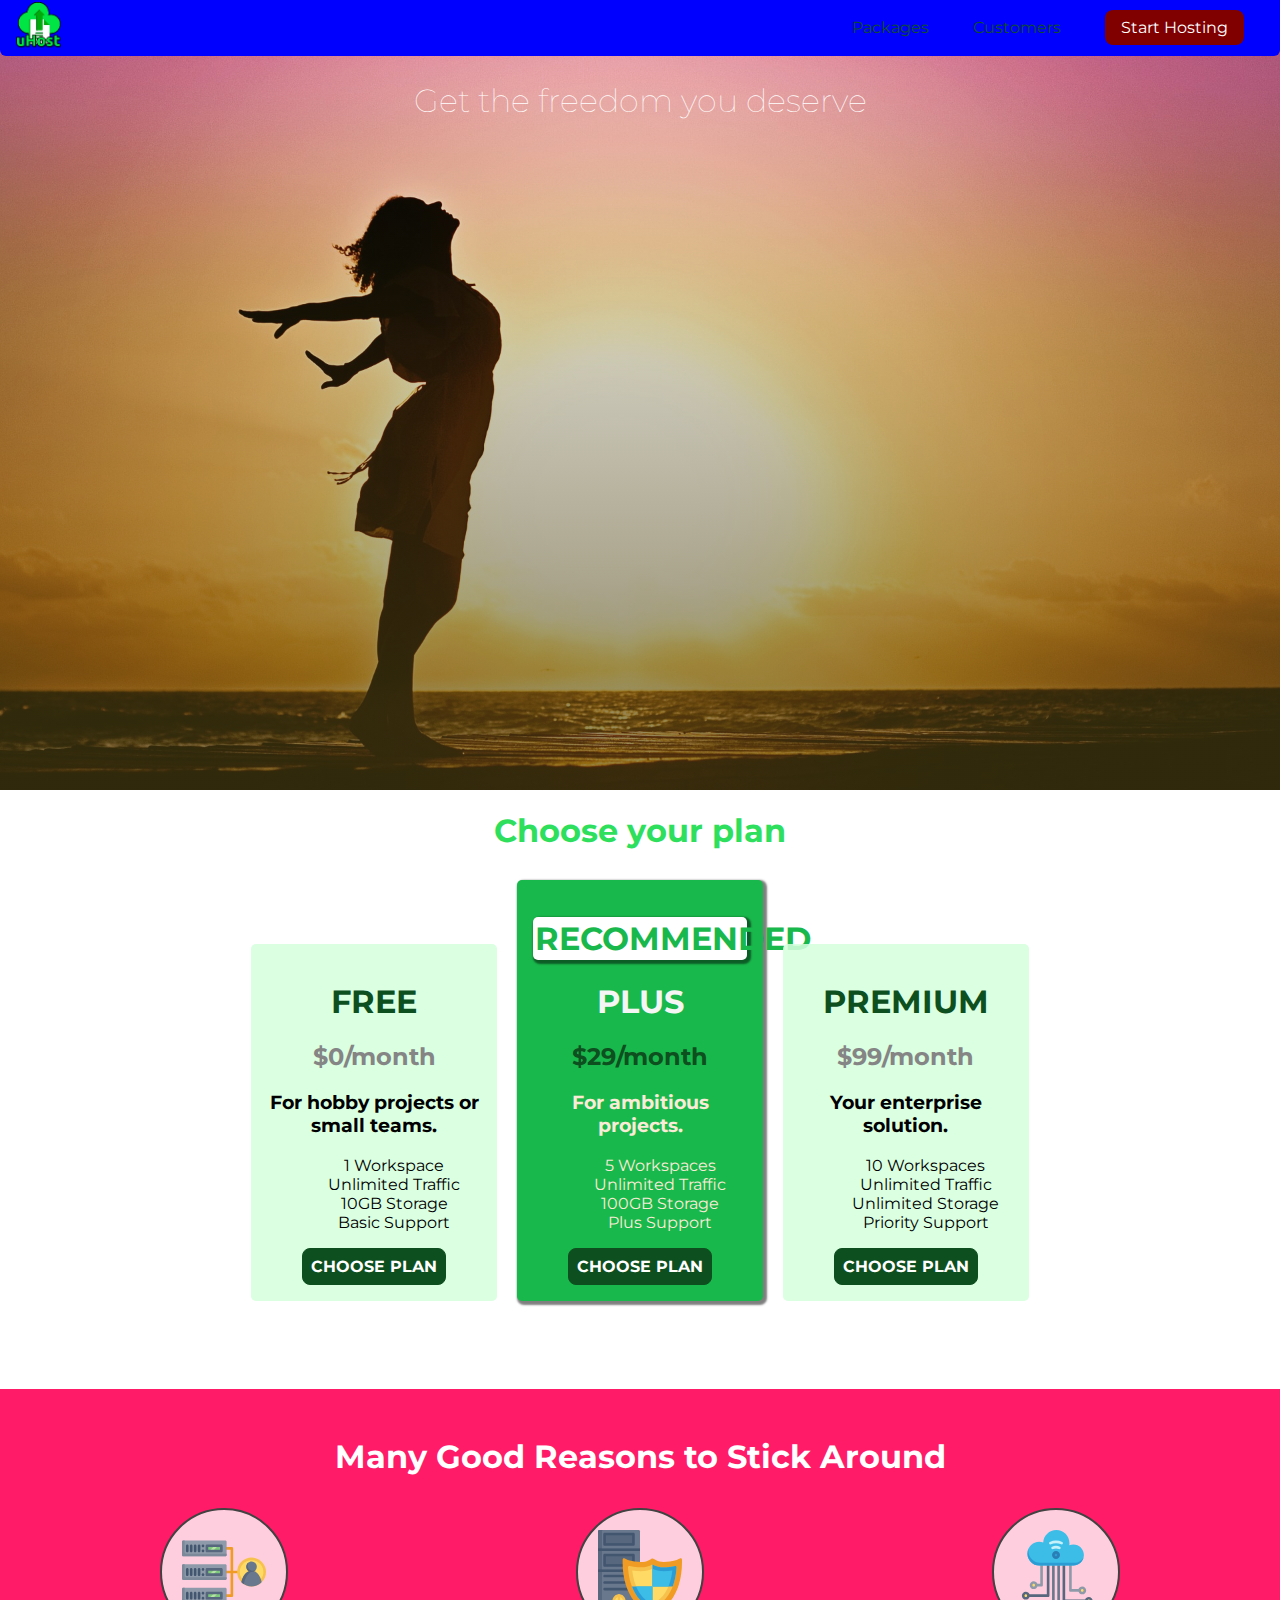
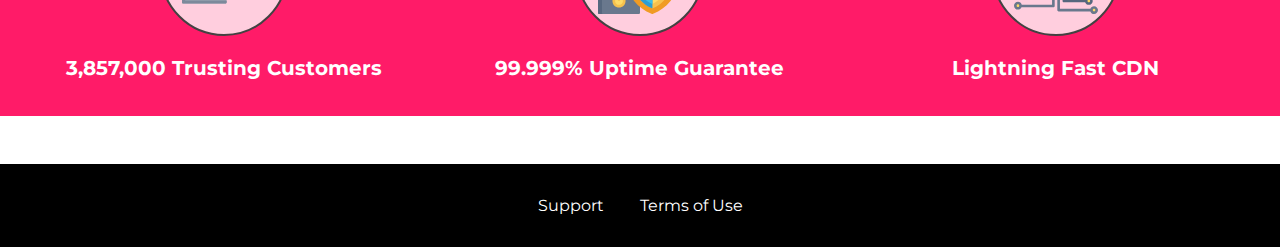
<file: index.html>
<!DOCTYPE html>
<html lang="en">

<head>
    <meta charset="UTF-8">
    <meta http-equiv="X-UA-Compatible" content="ie=edge">
    <title>uHost</title>
    <link rel="shortcut icon" href="favicon.png">
    <link href="https://fonts.googleapis.com/css2?family=Fascinate&family=Kdam+Thmor+Pro&family=Montserrat&display=swap"rel="stylesheet">    
    <link rel="stylesheet" href="shared.css">
    <link rel="stylesheet" href="main.css">
</head>

<body>
    <header class="main-header">
        <div>
            <a href="index.html" class="main-header_brand">
                <img src="uhost-icon.png" alt="uhost">
            </a>
        </div>
        <nav class="main-nav">
            <ul class="main-nav_items">
                <li class="main-nav_item">
                    <a href="packages/index.html">Packages</a>
                </li>
                <li class="main-nav_item">
                    <a href="customers/index.html">Customers</a>
                </li>
                <li class="main-nav_item main-nav_item--cta">
                    <a href="start-hosting/index.html">Start Hosting</a>
                </li>
            </ul>
        </nav>
    </header>
    <main>
        <section id="product-overview">
            <h1>Get the freedom you deserve</h1>
        </section>
        <section id="plans">
            <h1 class = "section-title">Choose your plan</h1>
            <div id="plans">
                <article class="plan">
                    <h1 class="plan__title">FREE</h1>
                    <h2 class="plan__price">$0/month</h2>
                    <h3>For hobby projects or small teams.</h3>
                    <ul>
                        <li>1 Workspace</li>
                        <li>Unlimited Traffic</li>
                        <li>10GB Storage</li>
                        <li>Basic Support</li>
                    </ul>
                    <div>
                        <button>CHOOSE PLAN</button>
                    </div>
                </article>
                <article class="plan RECOMMENDED">
                    <h1 class="plan__annotation">RECOMMENDED</h1>
                    <h1 class="plan__title">PLUS</h1>
                    <h2 class="plan__price">$29/month</h2>
                    <h3>For ambitious projects.</h3>
                    <ul>
                        <li>5 Workspaces</li>
                        <li>Unlimited Traffic</li>
                        <li>100GB Storage</li>
                        <li>Plus Support</li>
                    </ul>
                    <div>
                        <button>CHOOSE PLAN</button>
                    </div>
                </article>
                <article class="plan">
                    <h1 class="plan__title">PREMIUM</h1>
                    <h2 class="plan__price">$99/month</h2>
                    <h3>Your enterprise solution.</h3>
                    <ul>
                        <li>10 Workspaces</li>
                        <li>Unlimited Traffic</li>
                        <li>Unlimited Storage</li>
                        <li>Priority Support</li>
                    </ul>
                    <div>
                        <button>CHOOSE PLAN</button>
                    </div>
                </article>
            </div>
        </section>
        <section id="key-features">
            <h1 class="section-title">Many Good Reasons to Stick Around</h1>
            <ul>
                <li class="key-feature">
                    <div class="key-feature__image">
                        <svg viewBox="0 0 512 512">
                            <path style="fill:#F09B24;" d="M344,248h-32V112c0-4.418-3.582-8-8-8h-40c-4.418,0-8,3.582-8,8s3.582,8,8,8h32v128h-32  c-4.418,0-8,3.582-8,8s3.582,8,8,8h32v128h-32c-4.418,0-8,3.582-8,8s3.582,8,8,8h40c4.418,0,8-3.582,8-8V264h32c4.418,0,8-3.582,8-8  S348.418,248,344,248z"
                            />
                            <path style="fill:#8E9AA9;" d="M264,64H8c-4.418,0-8,3.582-8,8v80c0,4.418,3.582,8,8,8h256c4.418,0,8-3.582,8-8V72  C272,67.582,268.418,64,264,64z"
                            />
                            <path style="fill:#7C899B;" d="M24,144c-4.418,0-8-3.582-8-8V64H8c-4.418,0-8,3.582-8,8v80c0,4.418,3.582,8,8,8h256  c4.418,0,8-3.582,8-8v-8H24z"
                            />
                            <rect x="152" y="96" style="fill:#B8E3A8;" width="88" height="32" />
                            <g>
                                <polygon style="fill:#7EC97D;" points="152,96 152,128 166,128 198,96  " />
                                <polygon style="fill:#7EC97D;" points="220,96 188,128 240,128 240,96  " />
                            </g>
                            <path style="fill:#56677E;" d="M240,136h-88c-4.418,0-8-3.582-8-8V96c0-4.418,3.582-8,8-8h88c4.418,0,8,3.582,8,8v32  C248,132.418,244.418,136,240,136z M160,120h72v-16h-72V120z"
                            />
                            <g>
                                <path style="fill:#435670;" d="M32,136c-4.418,0-8-3.582-8-8V96c0-4.418,3.582-8,8-8s8,3.582,8,8v32C40,132.418,36.418,136,32,136z   "
                                />
                                <path style="fill:#435670;" d="M56,136c-4.418,0-8-3.582-8-8V96c0-4.418,3.582-8,8-8s8,3.582,8,8v32C64,132.418,60.418,136,56,136z   "
                                />
                                <path style="fill:#435670;" d="M80,136c-4.418,0-8-3.582-8-8V96c0-4.418,3.582-8,8-8s8,3.582,8,8v32C88,132.418,84.418,136,80,136z   "
                                />
                                <path style="fill:#435670;" d="M104,136c-4.418,0-8-3.582-8-8V96c0-4.418,3.582-8,8-8s8,3.582,8,8v32   C112,132.418,108.418,136,104,136z"
                                />
                                <path style="fill:#435670;" d="M128,105c-4.418,0-8-3.582-8-8v-1c0-4.418,3.582-8,8-8s8,3.582,8,8v1   C136,101.418,132.418,105,128,105z"
                                />
                                <path style="fill:#435670;" d="M128,136c-4.418,0-8-3.582-8-8v-1c0-4.418,3.582-8,8-8s8,3.582,8,8v1   C136,132.418,132.418,136,128,136z"
                                />
                            </g>
                            <path style="fill:#8E9AA9;" d="M264,208H8c-4.418,0-8,3.582-8,8v80c0,4.418,3.582,8,8,8h256c4.418,0,8-3.582,8-8v-80  C272,211.582,268.418,208,264,208z"
                            />
                            <path style="fill:#7C899B;" d="M24,288c-4.418,0-8-3.582-8-8v-72H8c-4.418,0-8,3.582-8,8v80c0,4.418,3.582,8,8,8h256  c4.418,0,8-3.582,8-8v-8H24z"
                            />
                            <rect x="152" y="240" style="fill:#B8E3A8;" width="88" height="32" />
                            <g>
                                <polygon style="fill:#7EC97D;" points="152,240 152,272 166,272 198,240  " />
                                <polygon style="fill:#7EC97D;" points="220,240 188,272 240,272 240,240  " />
                            </g>
                            <path style="fill:#56677E;" d="M240,280h-88c-4.418,0-8-3.582-8-8v-32c0-4.418,3.582-8,8-8h88c4.418,0,8,3.582,8,8v32  C248,276.418,244.418,280,240,280z M160,264h72v-16h-72V264z"
                            />
                            <g>
                                <path style="fill:#435670;" d="M32,280c-4.418,0-8-3.582-8-8v-32c0-4.418,3.582-8,8-8s8,3.582,8,8v32C40,276.418,36.418,280,32,280   z"
                                />
                                <path style="fill:#435670;" d="M56,280c-4.418,0-8-3.582-8-8v-32c0-4.418,3.582-8,8-8s8,3.582,8,8v32C64,276.418,60.418,280,56,280   z"
                                />
                                <path style="fill:#435670;" d="M80,280c-4.418,0-8-3.582-8-8v-32c0-4.418,3.582-8,8-8s8,3.582,8,8v32C88,276.418,84.418,280,80,280   z"
                                />
                                <path style="fill:#435670;" d="M104,280c-4.418,0-8-3.582-8-8v-32c0-4.418,3.582-8,8-8s8,3.582,8,8v32   C112,276.418,108.418,280,104,280z"
                                />
                                <path style="fill:#435670;" d="M128,249c-4.418,0-8-3.582-8-8v-1c0-4.418,3.582-8,8-8s8,3.582,8,8v1   C136,245.418,132.418,249,128,249z"
                                />
                                <path style="fill:#435670;" d="M128,280c-4.418,0-8-3.582-8-8v-1c0-4.418,3.582-8,8-8s8,3.582,8,8v1   C136,276.418,132.418,280,128,280z"
                                />
                            </g>
                            <path style="fill:#8E9AA9;" d="M264,352H8c-4.418,0-8,3.582-8,8v80c0,4.418,3.582,8,8,8h256c4.418,0,8-3.582,8-8v-80  C272,355.582,268.418,352,264,352z"
                            />
                            <path style="fill:#7C899B;" d="M24,432c-4.418,0-8-3.582-8-8v-72H8c-4.418,0-8,3.582-8,8v80c0,4.418,3.582,8,8,8h256  c4.418,0,8-3.582,8-8v-8H24z"
                            />
                            <rect x="152" y="384" style="fill:#B8E3A8;" width="88" height="32" />
                            <g>
                                <polygon style="fill:#7EC97D;" points="152,384 152,416 166,416 198,384  " />
                                <polygon style="fill:#7EC97D;" points="220,384 188,416 240,416 240,384  " />
                            </g>
                            <path style="fill:#56677E;" d="M240,424h-88c-4.418,0-8-3.582-8-8v-32c0-4.418,3.582-8,8-8h88c4.418,0,8,3.582,8,8v32  C248,420.418,244.418,424,240,424z M160,408h72v-16h-72V408z"
                            />
                            <g>
                                <path style="fill:#435670;" d="M32,424c-4.418,0-8-3.582-8-8v-32c0-4.418,3.582-8,8-8s8,3.582,8,8v32C40,420.418,36.418,424,32,424   z"
                                />
                                <path style="fill:#435670;" d="M56,424c-4.418,0-8-3.582-8-8v-32c0-4.418,3.582-8,8-8s8,3.582,8,8v32C64,420.418,60.418,424,56,424   z"
                                />
                                <path style="fill:#435670;" d="M80,424c-4.418,0-8-3.582-8-8v-32c0-4.418,3.582-8,8-8s8,3.582,8,8v32C88,420.418,84.418,424,80,424   z"
                                />
                                <path style="fill:#435670;" d="M104,424c-4.418,0-8-3.582-8-8v-32c0-4.418,3.582-8,8-8s8,3.582,8,8v32   C112,420.418,108.418,424,104,424z"
                                />
                                <path style="fill:#435670;" d="M128,393c-4.418,0-8-3.582-8-8v-1c0-4.418,3.582-8,8-8s8,3.582,8,8v1   C136,389.418,132.418,393,128,393z"
                                />
                                <path style="fill:#435670;" d="M128,424c-4.418,0-8-3.582-8-8v-1c0-4.418,3.582-8,8-8s8,3.582,8,8v1   C136,420.418,132.418,424,128,424z"
                                />
                            </g>
                            <path style="fill:#F7C14D;" d="M424,168c-48.523,0-88,39.477-88,88s39.477,88,88,88s88-39.477,88-88S472.523,168,424,168z" />
                            <path style="fill:#FFDB66;" d="M424,184c-39.701,0-72,32.299-72,72s32.299,72,72,72s72-32.299,72-72S463.701,184,424,184z" />
                            <path style="fill:#69788D;" d="M484.893,314.16C476.393,274.588,451.922,248,424,248s-52.393,26.588-60.893,66.16  c-0.605,2.82,0.354,5.749,2.511,7.664C381.731,336.124,402.465,344,424,344s42.269-7.876,58.381-22.176  C484.539,319.909,485.498,316.98,484.893,314.16z"
                            />
                            <path style="fill:#56677E;" d="M434.053,249.171C430.768,248.403,427.411,248,424,248c-27.922,0-52.393,26.588-60.893,66.16  c-0.605,2.82,0.354,5.749,2.511,7.664c3.383,3.002,6.979,5.703,10.734,8.125C384.904,286.243,407.373,255.378,434.053,249.171z"
                            />
                            <path style="fill:#69788D;" d="M424,192c-17.645,0-32,14.355-32,32s14.355,32,32,32s32-14.355,32-32S441.645,192,424,192z" />
                            <path style="fill:#56677E;" d="M432,248c-17.645,0-32-14.355-32-32c0-6.783,2.128-13.076,5.742-18.258  C397.444,203.53,392,213.138,392,224c0,17.645,14.355,32,32,32c10.862,0,20.471-5.444,26.258-13.742  C445.076,245.872,438.783,248,432,248z"
                            />

                        </svg>
                    </div>
                    <p class="key-feature__description">3,857,000 Trusting Customers</p>
                </li>
                <li class="key-feature">
                    <div class="key-feature__image">
                        <svg viewBox="0 0 512 512">
                            <path style="fill:#69788D;" d="M248,0H8C3.582,0,0,3.582,0,8v496c0,4.418,3.582,8,8,8h240c4.418,0,8-3.582,8-8V8  C256,3.582,252.418,0,248,0z"
                            />
                            <path style="fill:#56677E;" d="M24,504V8c0-4.418,3.582-8,8-8H8C3.582,0,0,3.582,0,8v496c0,4.418,3.582,8,8,8h24  C27.582,512,24,508.418,24,504z"
                            />
                            <g>
                                <rect x="0" y="112" style="fill:#435670;" width="256" height="16" />
                                <rect x="0" y="240" style="fill:#435670;" width="256" height="16" />
                            </g>
                            <path style="fill:#F7C14D;" d="M128,392c-22.056,0-40,17.944-40,40s17.944,40,40,40s40-17.944,40-40S150.056,392,128,392z" />
                            <path style="fill:#FFDB66;" d="M128,408c-13.233,0-24,10.767-24,24s10.767,24,24,24s24-10.767,24-24S141.233,408,128,408z" />
                            <path style="fill:#F7C14D;" d="M128,392c-2.739,0-5.414,0.278-8,0.805V424c0,4.418,3.582,8,8,8c4.418,0,8-3.582,8-8v-31.195  C133.414,392.278,130.739,392,128,392z"
                            />
                            <g>
                                <path style="fill:#435670;" d="M216,288H40c-4.418,0-8-3.582-8-8s3.582-8,8-8h176c4.418,0,8,3.582,8,8S220.418,288,216,288z"
                                />
                                <path style="fill:#435670;" d="M216,328H40c-4.418,0-8-3.582-8-8s3.582-8,8-8h176c4.418,0,8,3.582,8,8S220.418,328,216,328z"
                                />
                                <path style="fill:#435670;" d="M216,368H40c-4.418,0-8-3.582-8-8s3.582-8,8-8h176c4.418,0,8,3.582,8,8S220.418,368,216,368z"
                                />
                                <path style="fill:#435670;" d="M216,16H40c-4.418,0-8,3.582-8,8v64c0,4.418,3.582,8,8,8h176c4.418,0,8-3.582,8-8V24   C224,19.582,220.418,16,216,16z"
                                />
                            </g>
                            <rect x="48" y="32" style="fill:#56677E;" width="160" height="48" />
                            <path style="fill:#435670;" d="M216,144H40c-4.418,0-8,3.582-8,8v64c0,4.418,3.582,8,8,8h176c4.418,0,8-3.582,8-8v-64  C224,147.582,220.418,144,216,144z"
                            />
                            <rect x="48" y="160" style="fill:#56677E;" width="160" height="48" />
                            <path style="fill:#F09B24;" d="M511.747,180.237c-0.194-6.537-8.107-10.107-13.135-5.894c-5.6,4.693-42.904,21.282-98.514,21.282  c-33.45,0-64.625-20.999-64.929-21.206c-2.9-1.991-6.764-1.85-9.512,0.346c-2.677,2.135-27.201,20.86-63.793,20.86  c-55.607,0-92.914-16.589-98.515-21.282c-5.028-4.211-12.941-0.645-13.135,5.894c-1.634,54.834,4.655,105.941,18.693,151.903  c12.096,39.604,29.759,74.047,52.497,102.373c27.538,34.304,62.743,59.882,104.66,76.045c3.069,1.918,6.757,1.921,9.83,0  c41.917-16.163,77.122-41.741,104.66-76.045c22.738-28.326,40.401-62.77,52.497-102.373  C507.092,286.179,513.381,235.071,511.747,180.237z"
                            />
                            <path style="fill:#F7C14D;" d="M476.21,221.226c-1.953-1.631-4.568-2.235-7.036-1.628c-21.686,5.327-44.926,8.028-69.075,8.028  c-25.926,0-49.633-8.975-64.955-16.504c-2.307-1.134-5.016-1.091-7.284,0.116c-14.059,7.477-36.919,16.388-65.994,16.388  c-24.153,0-47.394-2.701-69.075-8.028c-5.155-1.268-10.221,2.966-9.894,8.261c2.077,33.693,7.668,65.635,16.616,94.935  c22.774,74.565,66.139,126.334,128.888,153.868c2.032,0.891,4.397,0.891,6.43,0c61.777-27.107,104.716-78.876,127.62-153.868  c8.948-29.3,14.539-61.241,16.616-94.935C479.224,225.319,478.163,222.856,476.21,221.226z"
                            />
                            <path style="fill:#FFDB66;" d="M331.609,451.727c-52.604-25.289-89.304-70.987-109.144-135.944  c-6.532-21.39-11.162-44.336-13.82-68.447c17.133,2.852,34.952,4.291,53.22,4.291c29.394,0,53.376-7.793,69.978-15.561  c17.44,7.736,41.656,15.561,68.256,15.561c18.267,0,36.085-1.439,53.219-4.291c-2.659,24.112-7.288,47.06-13.82,68.448  C419.545,381.108,383.27,426.805,331.609,451.727z"
                            />
                            <g>
                                <path style="fill:#2C9DD4;" d="M479.066,227.858c0.157-2.539-0.903-5.002-2.856-6.633s-4.568-2.235-7.036-1.628   c-21.686,5.327-44.926,8.028-69.075,8.028c-25.926,0-49.633-8.975-64.955-16.504c-1.057-0.52-2.2-0.78-3.345-0.806l-0.072,133.351   h123.601c2.556-6.746,4.933-13.702,7.123-20.874C471.398,293.493,476.989,261.552,479.066,227.858z"
                                />
                                <path style="fill:#2C9DD4;" d="M206.658,343.667c24.153,63.42,65.028,108.108,121.743,132.995c1.031,0.452,2.147,0.673,3.263,0.666   l0.063-133.661H206.658z"
                                />
                            </g>
                            <g>
                                <path style="fill:#3CBDE8;" d="M439.497,315.783c6.532-21.389,11.161-44.336,13.82-68.448c-17.134,2.852-34.952,4.291-53.219,4.291   c-26.6,0-50.815-7.824-68.256-15.561l-0.116,107.601h97.758C433.179,334.807,436.524,325.518,439.497,315.783z"
                                />
                                <path style="fill:#3CBDE8;" d="M232.523,343.667c21.144,50.298,54.363,86.56,99.087,108.06l0.117-108.06H232.523z" />
                            </g>
                        </svg>
                    </div>
                    <p class="key-feature__description">99.999% Uptime Guarantee</p>
                </li>
                <li class="key-feature">
                    <div class="key-feature__image">
                        <svg viewBox="0 0 512 512">
                            <path style="fill:#8E9AA9;" d="M168,200c-4.418,0-8,3.582-8,8v120h-17.376c-3.302-9.311-12.194-16-22.624-16  c-13.234,0-24,10.767-24,24s10.766,24,24,24c10.429,0,19.321-6.689,22.624-16H168c4.418,0,8-3.582,8-8V208  C176,203.582,172.418,200,168,200z"
                            />
                            <path style="fill:#FFDB66;" d="M120,328c-4.411,0-8,3.589-8,8s3.589,8,8,8s8-3.589,8-8S124.411,328,120,328z" />
                            <path style="fill:#56677E;" d="M208,200c-4.418,0-8,3.582-8,8v184H94.624C91.322,382.689,82.43,376,72,376  c-13.234,0-24,10.767-24,24s10.766,24,24,24c10.429,0,19.321-6.689,22.624-16H208c4.418,0,8-3.582,8-8V208  C216,203.582,212.418,200,208,200z"
                            />
                            <path style="fill:#FFDB66;" d="M72,392c-4.411,0-8,3.589-8,8s3.589,8,8,8s8-3.589,8-8S76.411,392,72,392z" />
                            <path style="fill:#69788D;" d="M240,208c-4.418,0-8,3.582-8,8v239H47.24c-2.671-10.34-12.078-18-23.24-18c-13.234,0-24,10.767-24,24  s10.766,24,24,24c9.666,0,18.009-5.747,21.809-14H240c4.418,0,8-3.582,8-8V216C248,211.582,244.418,208,240,208z"
                            />
                            <path style="fill:#FFDB66;" d="M24,453c-4.411,0-8,3.589-8,8s3.589,8,8,8s8-3.589,8-8S28.411,453,24,453z" />
                            <path style="fill:#69788D;" d="M488,464c-10.429,0-19.321,6.689-22.624,16H280V208c0-4.418-3.582-8-8-8s-8,3.582-8,8v280  c0,4.418,3.582,8,8,8h193.376c3.302,9.311,12.194,16,22.624,16c13.234,0,24-10.767,24-24S501.234,464,488,464z"
                            />
                            <path style="fill:#FFDB66;" d="M488,480c-4.411,0-8,3.589-8,8s3.589,8,8,8s8-3.589,8-8S492.411,480,488,480z" />
                            <path style="fill:#56677E;" d="M456,408c-10.429,0-19.321,6.689-22.624,16H312V208c0-4.418-3.582-8-8-8s-8,3.582-8,8v224  c0,4.418,3.582,8,8,8h129.376c3.302,9.311,12.194,16,22.624,16c13.234,0,24-10.767,24-24S469.234,408,456,408z"
                            />
                            <path style="fill:#FFDB66;" d="M456,424c-4.411,0-8,3.589-8,8s3.589,8,8,8s8-3.589,8-8S460.411,424,456,424z" />
                            <path style="fill:#8E9AA9;" d="M416,344c-10.429,0-19.321,6.689-22.624,16H352V208c0-4.418-3.582-8-8-8s-8,3.582-8,8v160  c0,4.418,3.582,8,8,8h49.376c3.302,9.311,12.194,16,22.624,16c13.234,0,24-10.767,24-24S429.234,344,416,344z"
                            />
                            <path style="fill:#FFDB66;" d="M416,360c-4.411,0-8,3.589-8,8s3.589,8,8,8s8-3.589,8-8S420.411,360,416,360z" />
                            <path style="fill:#3CBDE8;" d="M362,88c-8.741,0-17.231,1.751-25.06,5.085C337.646,88.797,338,84.43,338,80  c0-44.112-35.888-80-80-80c-42.823,0-77.895,33.816-79.909,76.149C170.393,73.415,162.244,72,154,72c-39.701,0-72,32.299-72,72  s32.299,72,72,72h208c35.29,0,64-28.71,64-64S397.29,88,362,88z"
                            />
                            <path style="fill:#2C9DD4;" d="M368,200H160c-39.701,0-72-32.299-72-72c0-5.863,0.721-11.559,2.05-17.019  C84.918,120.88,82,132.102,82,144c0,39.701,32.299,72,72,72h208c30.389,0,55.88-21.296,62.379-49.743  C413.565,186.327,392.352,200,368,200z"
                            />
                            <path style="fill:#2A7DB5;" d="M256,128c-13.234,0-24,10.767-24,24s10.766,24,24,24c13.233,0,24-10.767,24-24S269.233,128,256,128z"
                            />
                            <path style="fill:#2C9DD4;" d="M256,144c-4.411,0-8,3.589-8,8s3.589,8,8,8c4.411,0,8-3.589,8-8S260.411,144,256,144z" />
                            <g>
                                <path style="fill:#C5F1FA;" d="M221.755,87.695c-2.994,0-5.864-1.688-7.233-4.572c-1.894-3.991-0.194-8.763,3.798-10.657   C230.157,66.849,242.834,64,256,64c13.166,0,25.844,2.849,37.68,8.466c3.992,1.895,5.692,6.666,3.798,10.657   s-6.666,5.692-10.657,3.798C277.144,82.328,266.774,80,256,80c-10.774,0-21.144,2.328-30.821,6.921   C224.072,87.446,222.904,87.695,221.755,87.695z"
                                />
                                <path style="fill:#C5F1FA;" d="M276.545,116.618c-1.148,0-2.316-0.249-3.424-0.774C267.745,113.293,261.985,112,256,112   c-5.985,0-11.745,1.293-17.121,3.844c-3.991,1.895-8.763,0.192-10.657-3.798c-1.894-3.992-0.193-8.764,3.798-10.657   C239.557,97.813,247.625,96,256,96c8.376,0,16.444,1.813,23.98,5.389c3.991,1.894,5.692,6.665,3.798,10.657   C282.41,114.93,279.539,116.618,276.545,116.618z"
                                />
                            </g>

                        </svg>
                    </div>
                    <p class="key-feature__description">Lightning Fast CDN</p>
                </li>
            </ul>
        </section>
    </main>
    <footer class="main-footer">
        <nav>
            <ul class="main-footer__links">
                <li class="main-footer__link">
                    <a href="#">Support</a>
                </li>
                <li class="main-footer__link">
                    <a href="#">Terms of Use</a>
                </li>
            </ul>
        </nav>
    </footer>
</body>

</html>
</file>
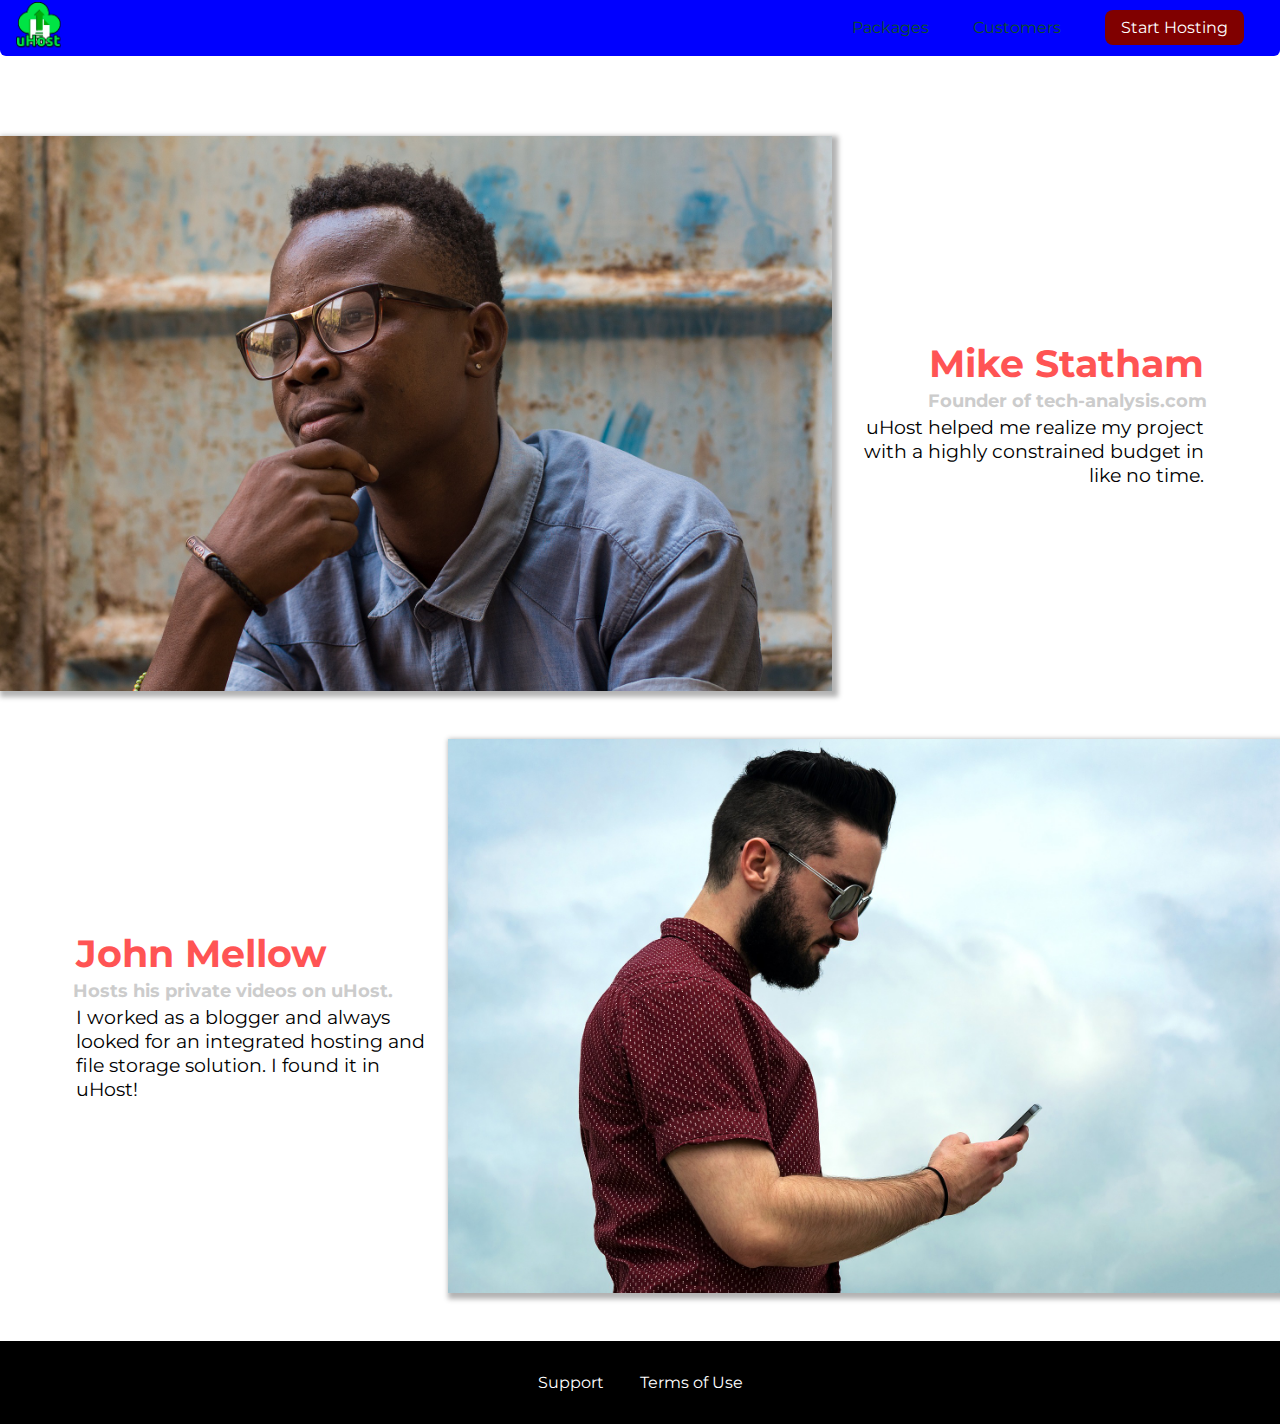
<file: customers/index.html>
<!DOCTYPE html>
<html lang="en">

<head>
    <meta charset="UTF-8">
    <meta name="viewport" content="width=device-width, initial-scale=1.0">
    <meta http-equiv="X-UA-Compatible" content="ie=edge">
    <title>uHost Customers</title>
    <link rel="shortcut icon" href="../favicon.png">
    <link href="https://fonts.googleapis.com/css2?family=Fascinate&family=Kdam+Thmor+Pro&family=Montserrat&display=swap" rel="stylesheet">
    <link rel="stylesheet" href="../shared.css">
    <link rel="stylesheet" href="customers.css">
</head>

<body>
    <header class="main-header">
        <div>
            <a href="../index.html" class="main-header_brand">
                <img src="../uhost-icon.png" alt="uhost">
            </a>
        </div>
        <nav class="main-nav">
            <ul class="main-nav_items">
                <li class="main-nav_item">
                    <a href="../packages/index.html">Packages</a>
                </li>
                <li class="main-nav_item">
                    <a href="index.html">Customers</a>
                </li>
                <li class="main-nav_item main-nav_item--cta">
                    <a href="../start-hosting/index.html">Start Hosting</a>
                </li>
            </ul>
        </nav>
    </header>
    <main>
        <div>
            <div class="testimonial" id="customer-1">
                <div class="testimonial__image-container">
                    <img src="customer-1.jpg" alt="Mike Statham - Customer" class="testimonial__image">
                </div>
                <div class="testimonial__info">
                    <h1 class="testimonial__name">Mike Statham</h1>
                    <h2 class="testimonial__subtitle">Founder of
                        <a href="tech-analysis.com">tech-analysis.com</a>
                    </h2>
                    <p class="testimonial__text">uHost helped me realize my project with a highly constrained budget in like no time.</p>
                </div>
            </div>
            <div class="testimonial" id="customer-2">

                <div class="testimonial__info">
                    <h1 class="testimonial__name">John Mellow</h1>
                    <h2 class="testimonial__subtitle">Hosts his private videos on uHost.
                    </h2>
                    <p class="testimonial__text">I worked as a blogger and always looked for an integrated hosting and file storage solution. I found
                        it in uHost!
                    </p>
                </div>
                <div class="testimonial__image-container">
                    <img src="customer-2.jpg" alt="John Mellow - Customer" class="testimonial__image">
                </div>
            </div>
        </div>
    </main>
    <footer class="main-footer">
        <nav>
            <ul class="main-footer__links">
                <li class="main-footer__link">
                    <a href="#">Support</a>
                </li>
                <li class="main-footer__link">
                    <a href="#">Terms of Use</a>
                </li>
            </ul>
        </nav>
    </footer>
</body>

</html>
</file>
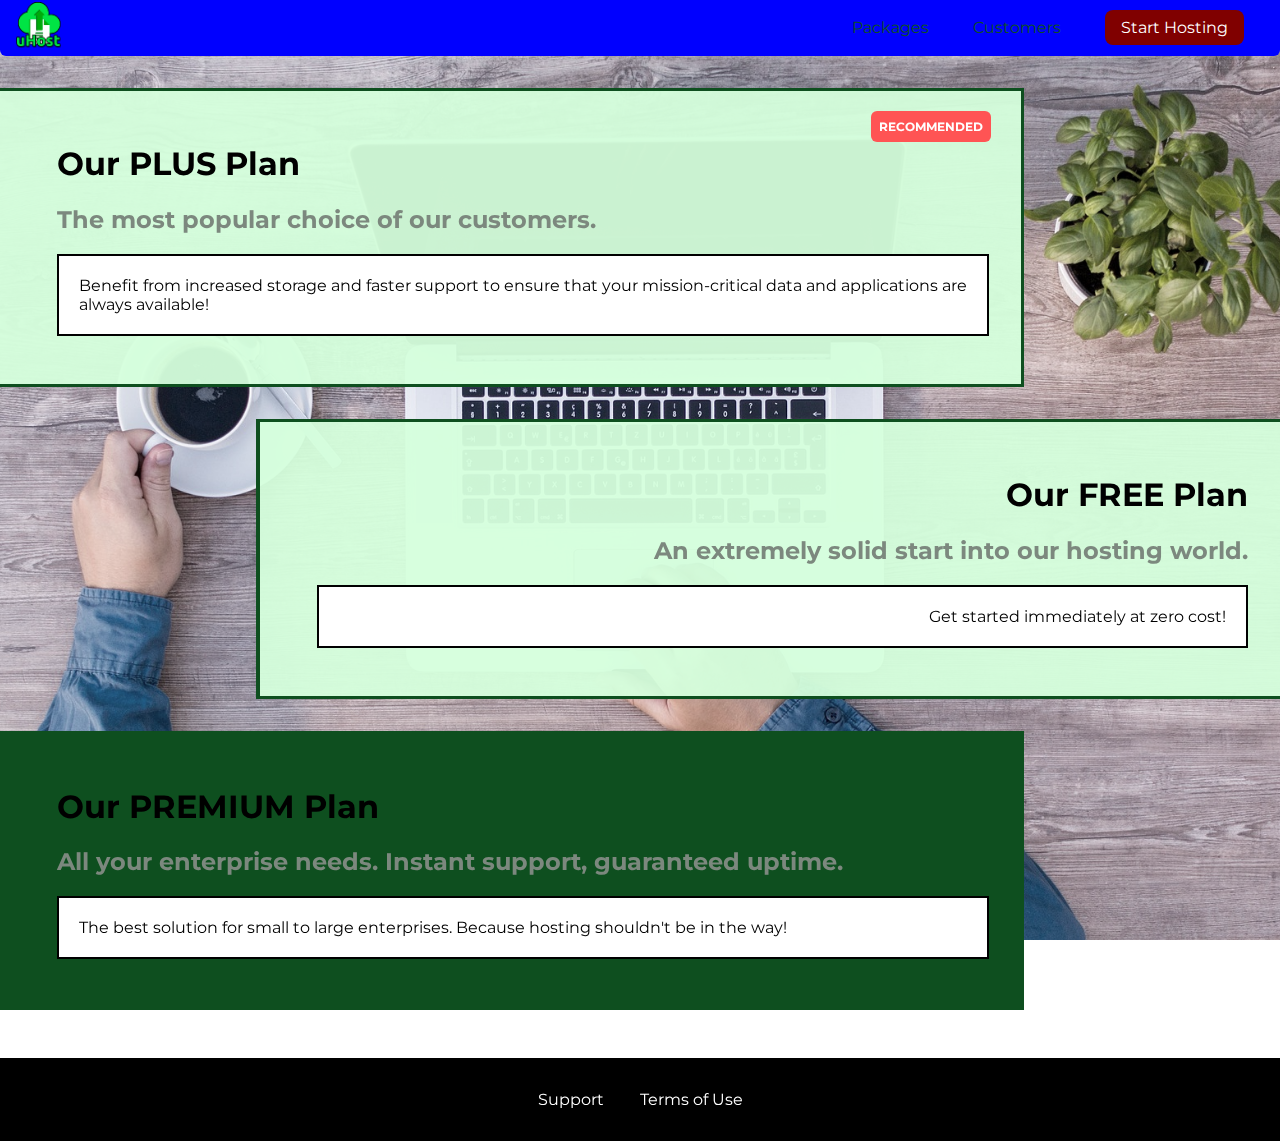
<file: packages/index.html>
<!DOCTYPE html>
<html lang="en">

<head>
    <meta charset="UTF-8">
    <meta http-equiv="X-UA-Compatible" content="ie=edge">
    <title>uHost</title>
    <link rel="shortcut icon" href="../favicon.png">
    <link href="https://fonts.googleapis.com/css2?family=Fascinate&family=Kdam+Thmor+Pro&family=Montserrat&display=swap"rel="stylesheet">    
    <link rel="stylesheet" href="../shared.css">
    <link rel="stylesheet" href="packages.css">
</head>

<body>
    <div class="background">

    </div>
    <header class="main-header">
        <div>
            <a href="../index.html" class="main-header_brand">
                <img src="../uhost-icon.png" alt="uhost">
            </a>
        </div>
        <nav class="main-nav">
            <ul class="main-nav_items">
                <li class="main-nav_item">
                    <a href="index.html">Packages</a>
                </li>
                <li class="main-nav_item">
                    <a href="../customers/index.html">Customers</a>
                </li>
                <li class="main-nav_item main-nav_item--cta">
                    <a href="../start-hosting/index.html">Start Hosting</a>
                </li>
            </ul>
        </nav>
    </header>

    <main>
        <section class="plan">
            <a href="#">
                <h1 class="plan-title">Our PLUS Plan</h1>
                <h2 class="package-badge">RECOMMENDED</h2>
                <h2 class="plan-info">The most popular choice of our customers.</h2>
                <p class="plan-subtitle">Benefit from increased storage and faster support to ensure that your mission-critical data and applications
                    are always available!</p>
            </a>
        </section>
        <section class="plan FREE">
            <a href="#">
                <h1 class="plan-title">Our FREE Plan</h1>
                <h2 class="plan-info">An extremely solid start into our hosting world.</h2>
                <p class="plan-subtitle">Get started immediately at zero cost!</p>
            </a>
        </section>
        <div class="clearfix"></div>
        <section class="plan PREMIUM">
            <a href="#">
                <h1 class="plan-title">Our PREMIUM Plan</h1>
                <h2 class="plan-info">All your enterprise needs. Instant support, guaranteed uptime. </h2>
                <p class="plan-subtitle">The best solution for small to large enterprises. Because hosting shouldn't be in the way!</p>
            </a>
        </section>
    </main>

    <footer class="main-footer">
        <nav>
            <ul class="main-footer__links">
                <li class="main-footer__link">
                    <a href="#">Support</a>
                </li>
                <li class="main-footer__link">
                    <a href="#">Terms of Use</a>
                </li>
            </ul>
        </nav>
    </footer>
</body>

</html>
</file>
<file: shared.css>
* {
 box-sizing: border-box;
}

html{
    margin-top: 40px;
}

body{
    font-family: 'Montserrat', sans-serif;
    margin: 0%;
    height: 100%;
}

.backdrop{
    position: absolute;
    z-index: 100;
    width: 100%;
    height: 100%;
    background-color: rgba(0,0,0,0.5);
}

/*2ddf5c*/

.main-header{
    background: blue;
    width: 100%;
    position: fixed;
    top: 0;
    left: 0;
    right: 0;
    padding: 2px 16px;
    border-radius: 0 0 6px 6px;
    z-index: 1;
}

.main-header > div{
    display: inline-block;
}

.main-header_brand{
    color: #0e4f1f;
    text-decoration: none;
    font-weight: bold;
    font-size: 25px;
    vertical-align: middle;
    font-weight: bold;
}

.main-header_brand img{
    width: 45px;
    padding: 0;
}

.main-nav{
    display: inline-block;
    text-align: right;
    width: calc(100% - 49.5px);
    vertical-align: middle;
}
.main-nav_items{
    margin: 0;
    padding: 0;
    list-style: none;
}

.main-nav_item{
    display: inline-block;
    margin-left: 20px;
    margin-right: 20px;
}

.main-nav_item a{
    color: #0e4f1f;
    text-decoration: none;
    padding: 2px 0;
}

.main-nav_item a:hover {
    color: rgb(227, 238, 242);
    transition: 0.2s;
    border-top: 2px solid rgb(227, 238, 242);
}
.main-nav_item--cta a{
    color: white;
    background: maroon;
    padding: 8px 16px;
    border-radius: 8px;
}

.main-nav_item--cta a:hover{
    color: maroon;
    background: white;
}

button{
    background-color: #0e4f1f;
    color: white;
    font: inherit;
    border: 1px solid #0e4f1f;
    padding: 8px;
    border-radius: 8px;
    font-weight: bold;
    transition: 0.2s;
    cursor: pointer;
}

button:hover{
    color: #0e4f1f;
    background-color: white;
    border: 1px solid white;
}

.main-footer{
    background-color: black;
    padding: 32px;
    margin-top: 48px;
}

.main-footer__links{
    margin: 0;
    padding: 0;
    text-align: center;
}

.main-footer__link{
    display: inline-block;
    margin: 0 16px;
}

.main-footer__link a{
    color: white;
    text-decoration: none;
}

.main-footer__link a:hover{
    color: #ccc;
}
</file>
<file: main.css>
#product-overview {
    width : 100%;
    background: linear-gradient(to top, rgba(80, 68, 18, 0.6) 10%, transparent), url("freedom.jpg");
    background-size: cover;
    background-repeat: no-repeat;
    padding: 20px;
    box-sizing: border-boxs;
    height: 750px;
    text-align: center;
}

#product-overview h1 {
    color: white;
    font-family: 'Montserrat', sans-serif;
    font-weight: lighter;
}

.section-title {
    color: #2ddf5c;
    text-align: center;
    font-weight: bold;
}

#plans{
    width: 80%;
    margin: auto;
    text-align: center;
}

.plan{
    background-color: #d5ffdcde;
    text-align: center;
    padding: 16px;
    margin: 8px;
    display: inline-block;
    width: 30%;
    border-radius: 5px;
    transition: 0.2s;

}

.RECOMMENDED{
    box-shadow: 2px 2px 2px 2px rgba(0, 0, 0, 0.5);
    color: antiquewhite;
    background-color: #19b84c;
}

.RECOMMENDED .plan__price{
    color: #0e4f1f;
}

.RECOMMENDED  .plan__title{
    color: whitesmoke;
}

ul{
    list-style: none;
}

.plan__annotation{
    background-color: white;
    color: #19b84c;
    padding: 2px;
    box-shadow: 2px 2px 2px 2px rgba(0, 0, 0, 0.5);
    border-radius: 5px;
}

.plan__title{
    color: #0e4f1f;
}

.plan__price{
    color: #858585;
}

#key-features{
    background-color: #ff1b68;
    margin-top: 80px;
    padding: 16px;
}

#key-features .section-title{
    color: white;
    margin: 32px;
}

#key-features ul{
    margin: 0;
    padding: 0;
    text-align: center;
}

.key-feature{
    display: inline-block;
    width: 33%;
    vertical-align: top;
}

.key-feature__description{
    text-align: center;
    font-weight: bold;
    color: white;
    font-size: 20px;
}

.key-feature__image{

    background-color: #ffcede;
    width: 128px;
    height: 128px;
    border: 2px solid #424242;
    border-radius: 50%;
    margin: 0 auto;
    padding: 20px;

}
</file>
<file: customers/customers.css>
.testimonial {
    font-size: 1.2em;
    margin: 48px 0;
  }
  
  .testimonial__list {
    width: 80%;
    margin: auto;
  }
  
  .testimonial:first-of-type {
    margin-top: 96px;
  }

  .testimonial__image-container {
    width: 65%;
    display: inline-block;
    vertical-align: middle;
    box-shadow: 3px 3px 5px 3px rgba(0,0,0,0.3);
  }

  .testimonial__image {
    width: 100%;
    vertical-align: top;
  }
  
  .testimonial__info {
    text-align: right;
    padding: 14px;
    display: inline-block;
    vertical-align: middle;
    width: 30%;
  }
  
  #customer-2.testimonial {
    text-align: right;
  }
  
  #customer-2 .testimonial__info {
    text-align: left;
  }
  
  .testimonial__name {
    margin: 3px;
    color: #ff5454;
  }
  
  .testimonial__subtitle {
    margin: 0;
    font-size: 18px;
    color: #ccc;
  }
  
  .testimonial__subtitle a {
    color: inherit;
    text-decoration: none;
  }
  
  .testimonial__subtitle a:hover,
  .testimonial__subtitle a:active {
    color: #7a7a7a;
  }
  
  .testimonial__text {
    margin: 3px;
  }
</file>
<file: packages/packages.css>
main{
    padding-top: 32px;
}

.background{
    background: url("plans-background.jpg") center/cover;
    filter: grayscale(40%);
    position: fixed;
    width: 100%;
    height: 100%;
    z-index: -1;
}


.plan{
    border: 3px solid #0e4f1f;
    border-left: none;
    margin: 16px 0;
    width: 80%;
    background-color: rgba(213, 255, 220, 0.95);
    padding-left: 25px;
    transition: 0.2s;
    text-align: left;
    position: relative;
}

.plan:hover,
.plan:active{
    box-shadow: 2px 2px 4px rgba(0, 0, 0, 0.5);
    border-color: #ff5454;
}

.plan a{
    text-decoration: none;
    padding: 32px;
    display: block;
}

.plan-title{
    color: black;
    font-weight: bold;
}

.plan-info{
    color: #7c887e;
}

.plan-subtitle{
    background-color: white;
    border: 2px solid black;
    color: black;
    padding: 20px;
}

.package-badge{
    position: absolute;
    top: 10px;
    right: 30px;
    font-size: 12px;
    color: white;
    background-color: #ff5454;
    padding: 8px;
    border-radius: 6px;
}

.FREE{
    float: right;
    border-left: 4px solid #0e4f1f;
    border-right: none;
    text-align: right;
}

.clearfix{
    clear: both;
}

.PREMIUM{
    background-color: #0e4f1f;
    border-left: none;
}

.PREMIUM .package-title{
    color: white;
}
</file>
